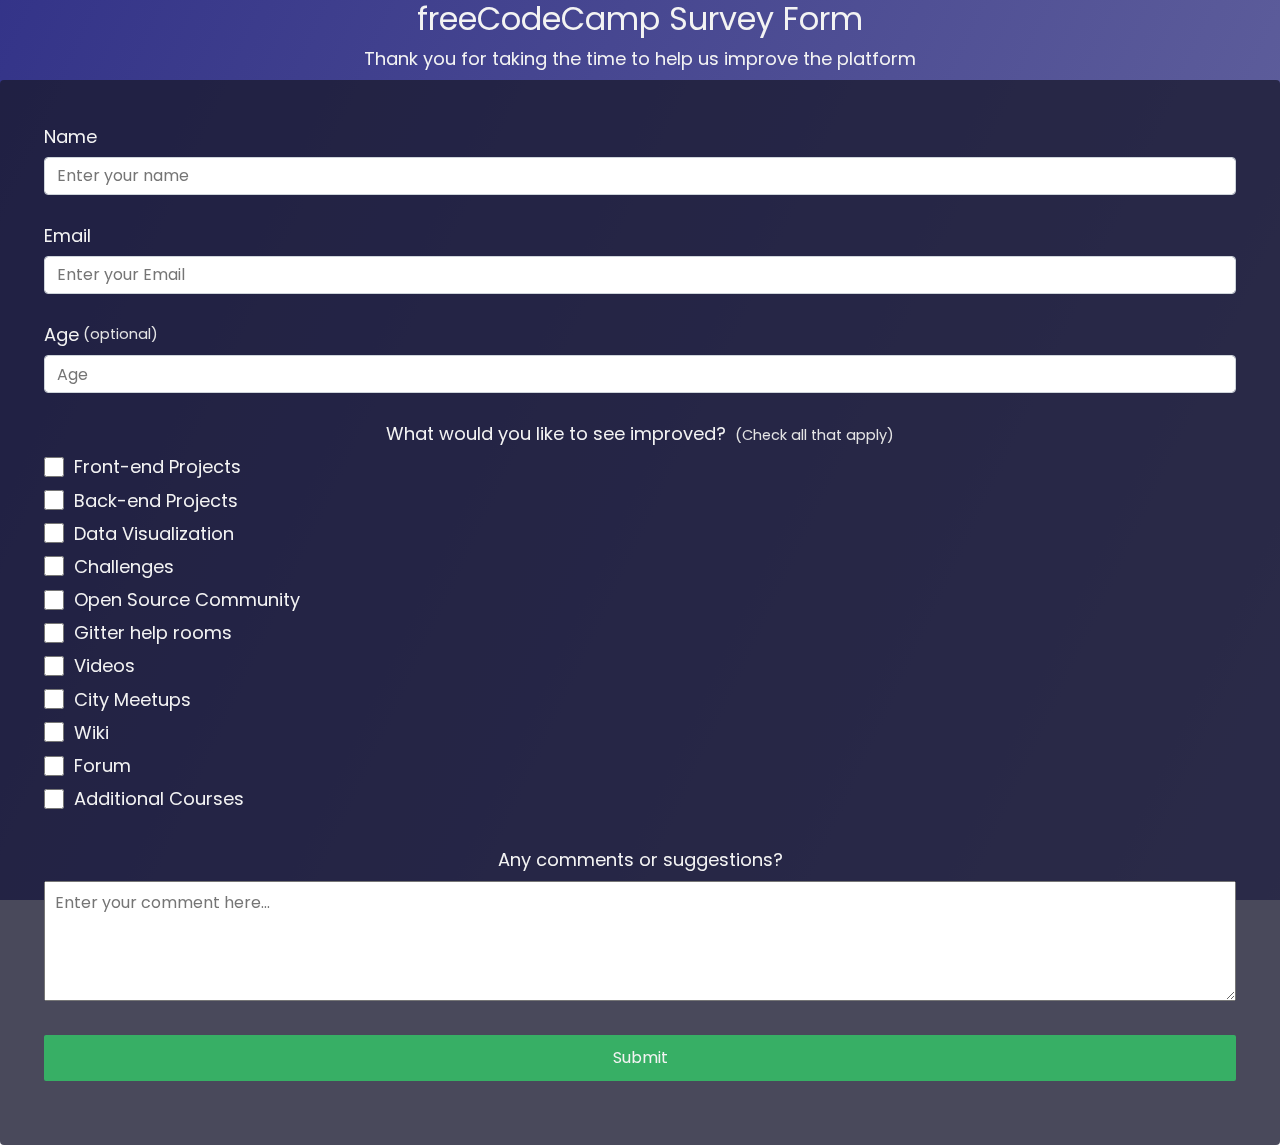
<file: exam_1/index.html>
<!DOCTYPE html>
<html lang="en">
<head>
    <meta charset="UTF-8">
    <meta http-equiv="X-UA-Compatible" content="IE=edge">
    <meta name="viewport" content="width=device-width, initial-scale=1.0">
    <title>Document</title>
    <link rel="stylesheet" href="styles.css">
</head>
<body>
    <h1>freeCodeCamp Survey Form</h1>
    <p>Thank you for taking the time to help us improve the platform</p>
    <form action="" id="survey-form">
        <div class="form-group">
            <label id="name-label" for="name">Name</label>
            <input
              type="text"
              name="name"
              id="name"
              class="form-control"
              placeholder="Enter your name"
              required
            />
          </div>
          <div class="form-group">
            <label id="email-label" for="email">Email</label>
            <input
              type="email"
              name="email"
              id="email"
              class="form-control"
              placeholder="Enter your Email"
              required
            />
          </div>
          <div class="form-group">
            <label id="number-label" for="number"
              >Age<span class="clue">(optional)</span></label
            >
            <input
              type="number"
              name="age"
              id="number"
              min="10"
              max="99"
              class="form-control"
              placeholder="Age"
            />
          </div>
          <div class="form-group">
            <p>
              What would you like to see improved?
              <span class="clue">(Check all that apply)</span>
            </p>
  
            <label
              ><input
                name="prefer"
                value="front-end-projects"
                type="checkbox"
                class="input-checkbox"
              />Front-end Projects</label
            >
            <label>
              <input
                name="prefer"
                value="back-end-projects"
                type="checkbox"
                class="input-checkbox"
              />Back-end Projects</label
            >
            <label
              ><input
                name="prefer"
                value="data-visualization"
                type="checkbox"
                class="input-checkbox"
              />Data Visualization</label
            >
            <label
              ><input
                name="prefer"
                value="challenges"
                type="checkbox"
                class="input-checkbox"
              />Challenges</label
            >
            <label
              ><input
                name="prefer"
                value="open-source-community"
                type="checkbox"
                class="input-checkbox"
              />Open Source Community</label
            >
            <label
              ><input
                name="prefer"
                value="gitter-help-rooms"
                type="checkbox"
                class="input-checkbox"
              />Gitter help rooms</label
            >
            <label
              ><input
                name="prefer"
                value="videos"
                type="checkbox"
                class="input-checkbox"
              />Videos</label
            >
            <label
              ><input
                name="prefer"
                value="city-meetups"
                type="checkbox"
                class="input-checkbox"
              />City Meetups</label
            >
            <label
              ><input
                name="prefer"
                value="wiki"
                type="checkbox"
                class="input-checkbox"
              />Wiki</label
            >
            <label
              ><input
                name="prefer"
                value="forum"
                type="checkbox"
                class="input-checkbox"
              />Forum</label
            >
            <label
              ><input
                name="prefer"
                value="additional-courses"
                type="checkbox"
                class="input-checkbox"
              />Additional Courses</label
            >
          </div>
  
          <div class="form-group">
            <p>Any comments or suggestions?</p>
            <textarea
              id="comments"
              class="input-textarea"
              name="comment"
              placeholder="Enter your comment here..."
            ></textarea>
          </div>
  
          <div class="form-group">
            <button type="submit" id="submit" class="submit-button">
              Submit
            </button>
          </div>
    </form>
</body>
</html>
</file>
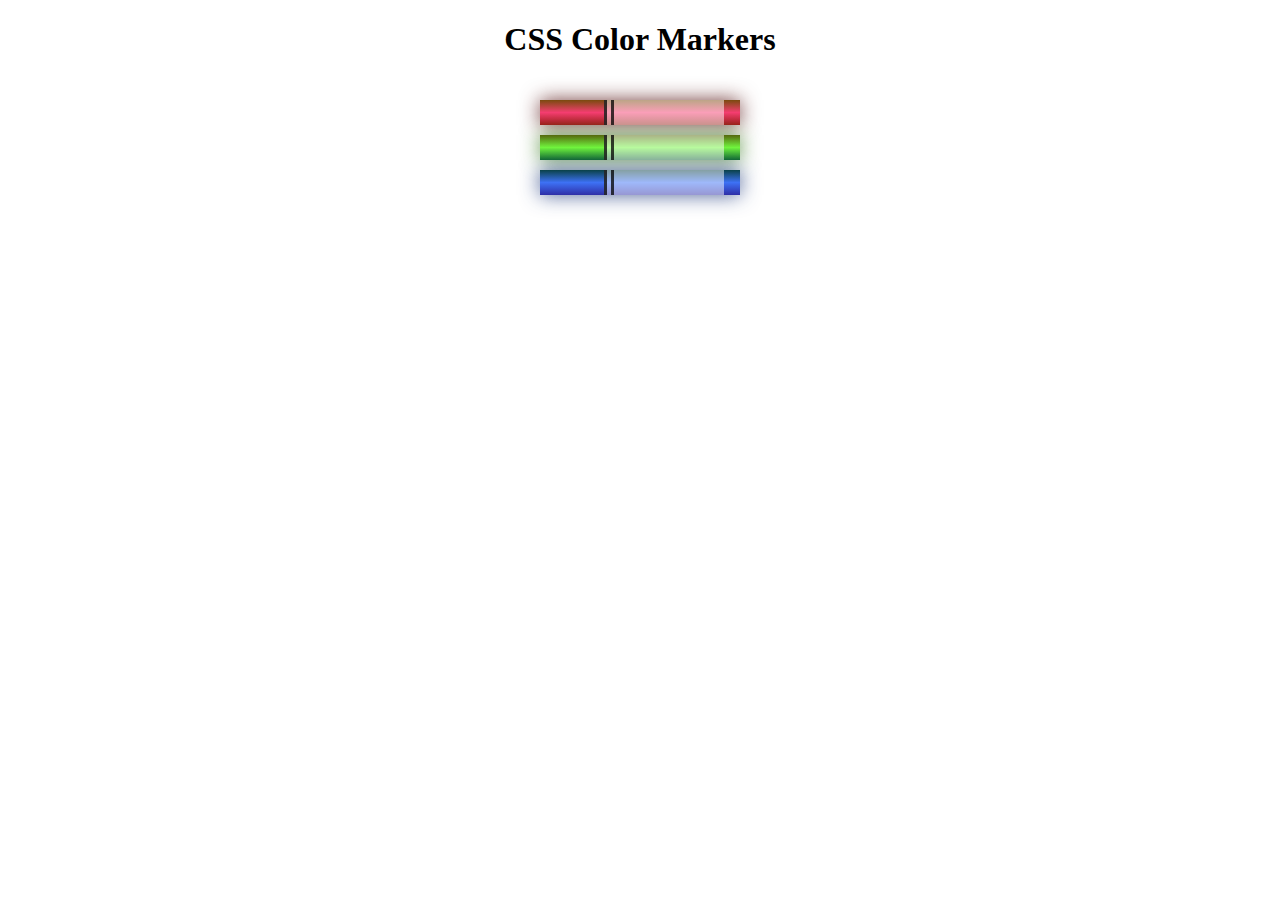
<file: Proy_3_Colores/index.html>
<!DOCTYPE html>
<html lang="en">
  <head>
    <meta charset="utf-8">
    <meta name="viewport" content="width=device-width, initial-scale=1.0">
    <title>Colored Markers</title>
    <link rel="stylesheet" href="styles.css">
  </head>
  <body>
    <h1>CSS Color Markers</h1>
    <div class="container">
      <div class="marker red">
        <div class="cap"></div>
        <div class="sleeve"></div>
      </div>
      <div class="marker green">
        <div class="cap"></div>
        <div class="sleeve"></div>
      </div>
      <div class="marker blue">
        <div class="cap"></div>
        <div class="sleeve"></div>
      </div>
    </div>
  </body>
</html>
</file>
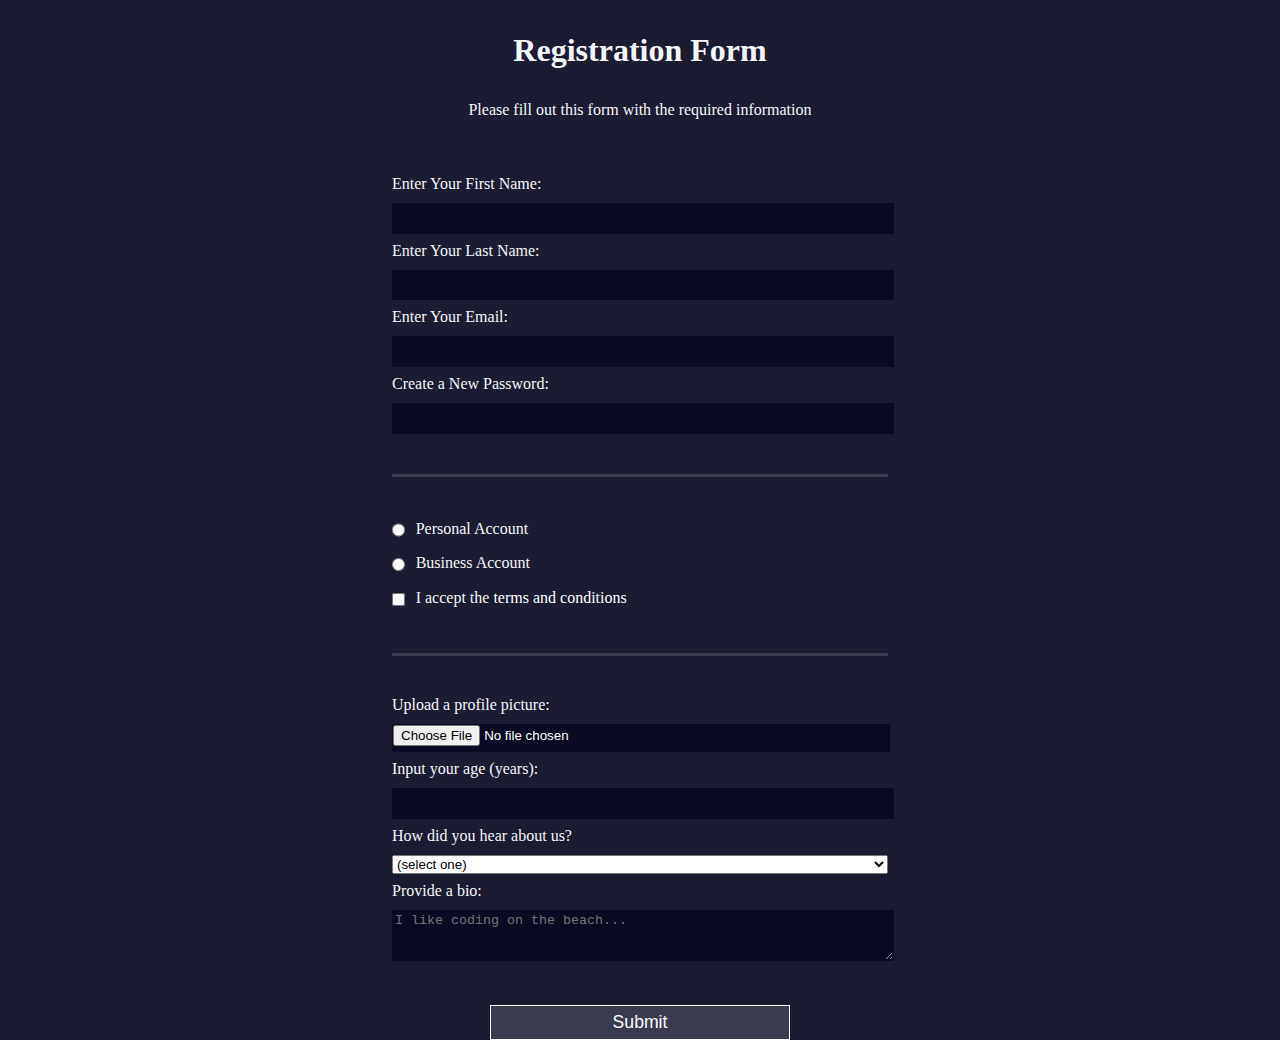
<file: Proy_4_Formulario/index.html>
<!DOCTYPE html>
<html lang="en">
  <head>
    <meta charset="UTF-8">
    <title>Registration Form</title>
    <link rel="stylesheet" href="styles.css" />
  </head>
  <body>
    <h1>Registration Form</h1>
    <p>Please fill out this form with the required information</p>
    <form method="post" action='https://register-demo.freecodecamp.org'>
      <fieldset>
        <label for="first-name">Enter Your First Name: <input id="first-name" name="first-name" type="text" required /></label>
        <label for="last-name">Enter Your Last Name: <input id="last-name" name="last-name" type="text" required /></label>
        <label for="email">Enter Your Email: <input id="email" name="email" type="email" required /></label>
        <label for="new-password">Create a New Password: <input id="new-password" name="new-password" type="password"  required /></label>
      </fieldset>
      <fieldset>
        <label for="personal-account"><input id="personal-account" type="radio" name="account-type" class="inline" /> Personal Account</label>
        <label for="business-account"><input id="business-account" type="radio" name="account-type" class="inline" /> Business Account</label>
        <label for="terms-and-conditions">
          <input id="terms-and-conditions" type="checkbox" required name="terms-and-conditions" class="inline" /> I accept the <a href="https://www.freecodecamp.org/news/terms-of-service/">terms and conditions</a>
        </label>
      </fieldset>
      <fieldset>
        <label for="profile-picture">Upload a profile picture: <input id="profile-picture" type="file" name="file" /></label>
        <label for="age">Input your age (years): <input id="age" type="number" name="age" min="13" max="120" /></label>
        <label for="referrer">How did you hear about us?
          <select id="referrer" name="referrer">
            <option value="">(select one)</option>
            <option value="1">freeCodeCamp News</option>
            <option value="2">freeCodeCamp YouTube Channel</option>
            <option value="3">freeCodeCamp Forum</option>
            <option value="4">Other</option>
          </select>
        </label>
        <label for="bio">Provide a bio:
          <textarea id="bio" name="bio" rows="3" cols="30" placeholder="I like coding on the beach..."></textarea>
        </label>
      </fieldset>
      <input type="submit" value="Submit" />
    </form>
  </body>
</html>
</file>
<file: exam_1/styles.css>
@import url('https://fonts.googleapis.com/css?family=Poppins:200i,400&display=swap');

:root {
  --color-white: #f3f3f3;
  --color-darkblue: #1b1b32;
  --color-darkblue-alpha: rgba(27, 27, 50, 0.8);
  --color-green: #37af65;
}

*,
*::before,
*::after {
  box-sizing: border-box;
}

body {
  font-family: 'Poppins', sans-serif;
  font-size: 1rem;
  font-weight: 400;
  line-height: 1.4;
  color: var(--color-white);
  margin: 0;
}

/* mobile friendly alternative to using background-attachment: fixed */
body::before {
  content: '';
  position: fixed;
  top: 0;
  left: 0;
  height: 100%;
  width: 100%;
  z-index: -1;
  background: var(--color-darkblue);
  background-image: linear-gradient(
      115deg,
      rgba(58, 58, 158, 0.8),
      rgba(136, 136, 206, 0.7)
    ),
    url(https://cdn.freecodecamp.org/testable-projects-fcc/images/survey-form-background.jpeg);
  background-size: cover;
  background-repeat: no-repeat;
  background-position: center;
}

h1 {
  font-weight: 400;
  line-height: 1.2;
}

p {
  font-size: 1.125rem;
}

h1,
p {
  margin-top: 0;
  margin-bottom: 0.5rem;
}

label {
  display: flex;
  align-items: center;
  font-size: 1.125rem;
  margin-bottom: 0.5rem;
}

input,
button,
select,
textarea {
  margin: 0;
  font-family: inherit;
  font-size: inherit;
  line-height: inherit;
}

button {
  border: none;
}

.container {
  width: 100%;
  margin: 3.125rem auto 0 auto;
}

@media (min-width: 576px) {
  .container {
    max-width: 540px;
  }
}

@media (min-width: 768px) {
  .container {
    max-width: 720px;
  }
}

.header {
  padding: 0 0.625rem;
  margin-bottom: 1.875rem;
}

.description {
  font-style: italic;
  font-weight: 200;
  text-shadow: 1px 1px 1px rgba(0, 0, 0, 0.4);
}

.clue {
  margin-left: 0.25rem;
  font-size: 0.9rem;
  color: #e4e4e4;
}

.text-center {
  text-align: center;
}

/* form */

form {
  background: var(--color-darkblue-alpha);
  padding: 2.5rem 0.625rem;
  border-radius: 0.25rem;
}

@media (min-width: 480px) {
  form {
    padding: 2.5rem;
  }
}

.form-group {
  margin: 0 auto 1.25rem auto;
  padding: 0.25rem;
}

.form-control {
  display: block;
  width: 100%;
  height: 2.375rem;
  padding: 0.375rem 0.75rem;
  color: #495057;
  background-color: #fff;
  background-clip: padding-box;
  border: 1px solid #ced4da;
  border-radius: 0.25rem;
  transition: border-color 0.15s ease-in-out, box-shadow 0.15s ease-in-out;
}

.form-control:focus {
  border-color: #80bdff;
  outline: 0;
  box-shadow: 0 0 0 0.2rem rgba(0, 123, 255, 0.25);
}

.input-radio,
.input-checkbox {
  display: inline-block;
  margin-right: 0.625rem;
  min-height: 1.25rem;
  min-width: 1.25rem;
}

.input-textarea {
  min-height: 120px;
  width: 100%;
  padding: 0.625rem;
  resize: vertical;
}

.submit-button {
  display: block;
  width: 100%;
  padding: 0.75rem;
  background: var(--color-green);
  color: inherit;
  border-radius: 2px;
  cursor: pointer;
}

h1, p{
    text-align: center;
}
</file>
<file: Proy_3_Colores/styles.css>
h1 {
    text-align: center;
  }
  
  .container {
    background-color: rgb(255, 255, 255);
    padding: 10px 0;
  }
  
  .marker {
    width: 200px;
    height: 25px;
    margin: 10px auto;
  }
  
  .cap {
    width: 60px;
    height: 25px;
  }
  
  .sleeve {
    width: 110px;
    height: 25px;
    background-color: rgba(255, 255, 255, 0.5);
    border-left: 10px double rgba(0, 0, 0, 0.75);
  }
  
  .cap, .sleeve {
    display: inline-block;
  }
  
  .red {
    background: linear-gradient(rgb(122, 74, 14), rgb(245, 62, 113), rgb(162, 27, 27));
    box-shadow: 0 0 20px 0 rgba(83, 14, 14, 0.8);
  }
  
  .green {
    background: linear-gradient(#55680D, #71F53E, #116C31);
    box-shadow: 0 0 20px 0 #3B7E20CC;
  }
  
  .blue {
    background: linear-gradient(hsl(186, 76%, 16%), hsl(223, 90%, 60%), hsl(240, 56%, 42%));
    box-shadow: 0 0 20px 0 hsla(223,59%,31%,0.8);}
</file>
<file: Proy_4_Formulario/styles.css>
body {
    width: 100%;
    height: 100vh;
    margin: 0;
    background-color: #1b1b32;
    color: #f5f6f7;
    font-family: Tahoma;
    font-size: 16px;
}

label {
    display: block;
    margin: 0.5rem 0;
}

h1,
p {
    margin: 1em auto;
    text-align: center;
}

form {
    margin: 0 auto;
    max-width: 500px;
    min-width: 300px;
    width: 60vw;
}

fieldset {
    border: none;
    padding: 2rem 0;
    border-bottom: 3px solid #3b3b4f
}

fieldset:last-of-type {
    border-bottom: none;
}

input,
textarea,
select {
    margin: 10px 0 0 0;
    width: 100%;
}

.inline {
    width: unset;
    margin: 0 0.5em 0 0;
    vertical-align: middle;
}

input,
textarea {
    background-color: #0a0a23;
    border: 1px solid #0a0a23;
    color: #ffffff;
    min-height: 2em;

}

input[type="submit"] {
    display: block;
    width: 60%;
    margin: 0 auto;
    height: 2em;
    font-size: 1.1rem;
    background-color: #3b3b4f;
    border-color: white;
}

a{
    color:white;
    text-decoration: none;
}
</file>
